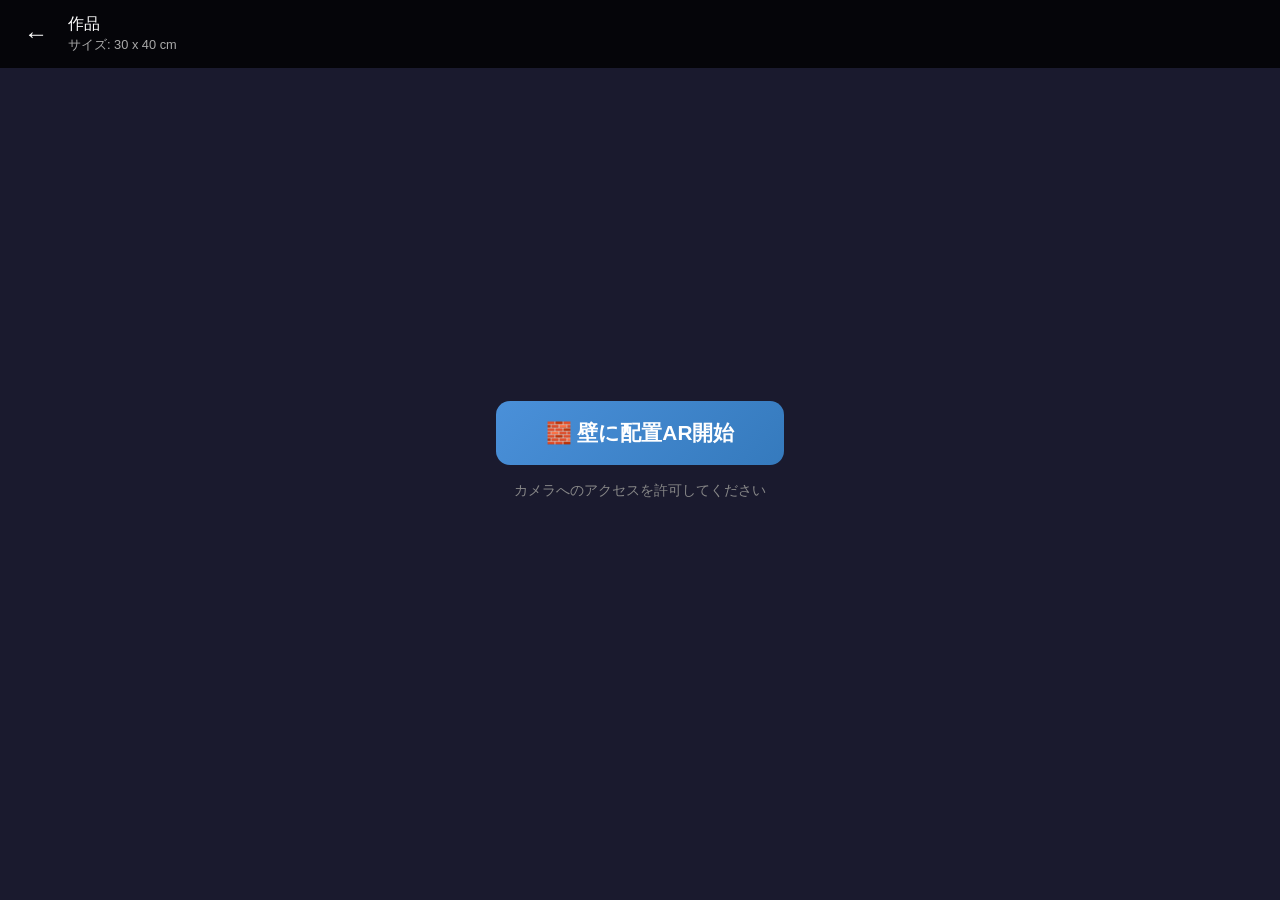
<file: ar-wall.html>
<!DOCTYPE html>
<html>
<head>
    <meta charset="utf-8">
    <meta name="viewport" content="width=device-width, initial-scale=1.0, user-scalable=no">
    <title>壁に配置 - Museum AR</title>
    <script src="https://aframe.io/releases/1.4.2/aframe.min.js"></script>
    <style>
        * { margin: 0; padding: 0; box-sizing: border-box; }
        body { 
            font-family: sans-serif;
            background: #1a1a2e;
            color: #fff;
        }
        
        /* Hide A-Frame's default VR button */
        .a-enter-vr { display: none !important; }
        
        /* Header - fixed at top */
        .header {
            position: fixed;
            top: 0;
            left: 0;
            right: 0;
            padding: 12px 16px;
            background: rgba(0,0,0,0.8);
            display: flex;
            align-items: center;
            z-index: 10000;
        }
        
        .back-btn {
            background: none;
            border: none;
            color: #fff;
            font-size: 1.5rem;
            cursor: pointer;
            padding: 8px;
            margin-right: 12px;
        }
        
        .title { font-size: 1rem; }
        .size { font-size: 0.8rem; color: #aaa; margin-top: 2px; }
        
        /* Start screen */
        .start-screen {
            position: fixed;
            inset: 0;
            display: flex;
            flex-direction: column;
            align-items: center;
            justify-content: center;
            background: #1a1a2e;
            z-index: 9999;
        }
        
        .start-btn {
            padding: 18px 50px;
            font-size: 1.3rem;
            border: none;
            border-radius: 14px;
            background: linear-gradient(135deg, #4a90d9, #357abd);
            color: #fff;
            font-weight: bold;
            cursor: pointer;
        }
        
        .start-info {
            margin-top: 16px;
            color: #888;
            font-size: 0.9rem;
            text-align: center;
        }
        
        /* Status bar during AR */
        .status-bar {
            position: fixed;
            bottom: 30px;
            left: 50%;
            transform: translateX(-50%);
            background: rgba(0,0,0,0.8);
            padding: 14px 28px;
            border-radius: 30px;
            font-size: 1rem;
            z-index: 10000;
            display: none;
        }
        
        /* A-Frame scene */
        .a-scene { display: block; }
    </style>
</head>
<body>
    <!-- Header -->
    <div class="header">
        <button class="back-btn" onclick="history.back()">←</button>
        <div>
            <div class="title" id="title">作品名</div>
            <div class="size" id="size">サイズ: -- x -- cm</div>
        </div>
    </div>

    <!-- Start Screen -->
    <div class="start-screen" id="start-screen">
        <button class="start-btn" id="start-btn">🧱 壁に配置AR開始</button>
        <p class="start-info">カメラへのアクセスを許可してください</p>
    </div>
    
    <!-- Status bar (shown during AR) -->
    <div class="status-bar" id="status">📍 面をタップして配置</div>

    <!-- A-Frame AR Scene -->
    <a-scene
        id="aframe-scene"
        webxr="requiredFeatures: local-floor; optionalFeatures: hit-test"
        ar-hit-test="target: #artwork"
        renderer="alpha: true; antialias: true"
        embedded
        vr-mode-ui="enabled: false">
        
        <a-assets>
            <a-asset-item id="artwork-glb"></a-asset-item>
        </a-assets>
        
        <a-entity 
            id="artwork" 
            gltf-model="#artwork-glb"
            visible="false">
        </a-entity>
        
    </a-scene>

    <script>
        // URL params
        const params = new URLSearchParams(location.search);
        const glbPath = params.get('glb');
        const title = params.get('title') || '作品';
        const width = params.get('width') || '30';
        const height = params.get('height') || '40';
        
        // Update UI
        document.getElementById('title').textContent = title;
        document.getElementById('size').textContent = `サイズ: ${width} x ${height} cm`;
        
        // Load GLB
        if (glbPath) {
            document.getElementById('artwork-glb').setAttribute('src', glbPath);
        }
        
        // Elements
        const scene = document.getElementById('aframe-scene');
        const startScreen = document.getElementById('start-screen');
        const startBtn = document.getElementById('start-btn');
        const status = document.getElementById('status');
        const artwork = document.getElementById('artwork');
        
        // Start AR using WebXR API directly
        startBtn.addEventListener('click', async () => {
            startBtn.textContent = '起動中...';
            startBtn.disabled = true;
            
            try {
                // Check AR support
                if (!navigator.xr) {
                    throw new Error('WebXR not supported');
                }
                
                const isArSupported = await navigator.xr.isSessionSupported('immersive-ar');
                if (!isArSupported) {
                    throw new Error('immersive-ar not supported');
                }
                
                // Request AR session with camera passthrough
                const session = await navigator.xr.requestSession('immersive-ar', {
                    requiredFeatures: ['local-floor'],
                    optionalFeatures: ['hit-test', 'dom-overlay'],
                    domOverlay: { root: document.body }
                });
                
                // Let A-Frame handle the session
                scene.xrSession = session;
                scene.renderer.xr.setSession(session);
                
                // Hide start screen
                startScreen.style.display = 'none';
                status.style.display = 'block';
                
                console.log('AR session started');
                
                session.addEventListener('end', () => {
                    console.log('AR session ended');
                    history.back();
                });
                
            } catch (e) {
                console.error('AR start failed:', e);
                startBtn.textContent = `AR起動失敗: ${e.message}`;
                startBtn.disabled = false;
            }
        });
        
        // AR started
        scene.addEventListener('enter-vr', () => {
            console.log('AR started');
            startScreen.style.display = 'none';
            status.style.display = 'block';
        });
        
        // AR ended
        scene.addEventListener('exit-vr', () => {
            console.log('AR ended');
            history.back();
        });
        
        // Hit test events
        scene.addEventListener('ar-hit-test-achieved', () => {
            status.textContent = '🎯 面を検出！タップで配置';
        });
        
        scene.addEventListener('ar-hit-test-select', () => {
            artwork.setAttribute('visible', true);
            status.textContent = '✅ 配置完了！';
        });
    </script>
</body>
</html>
</file>
